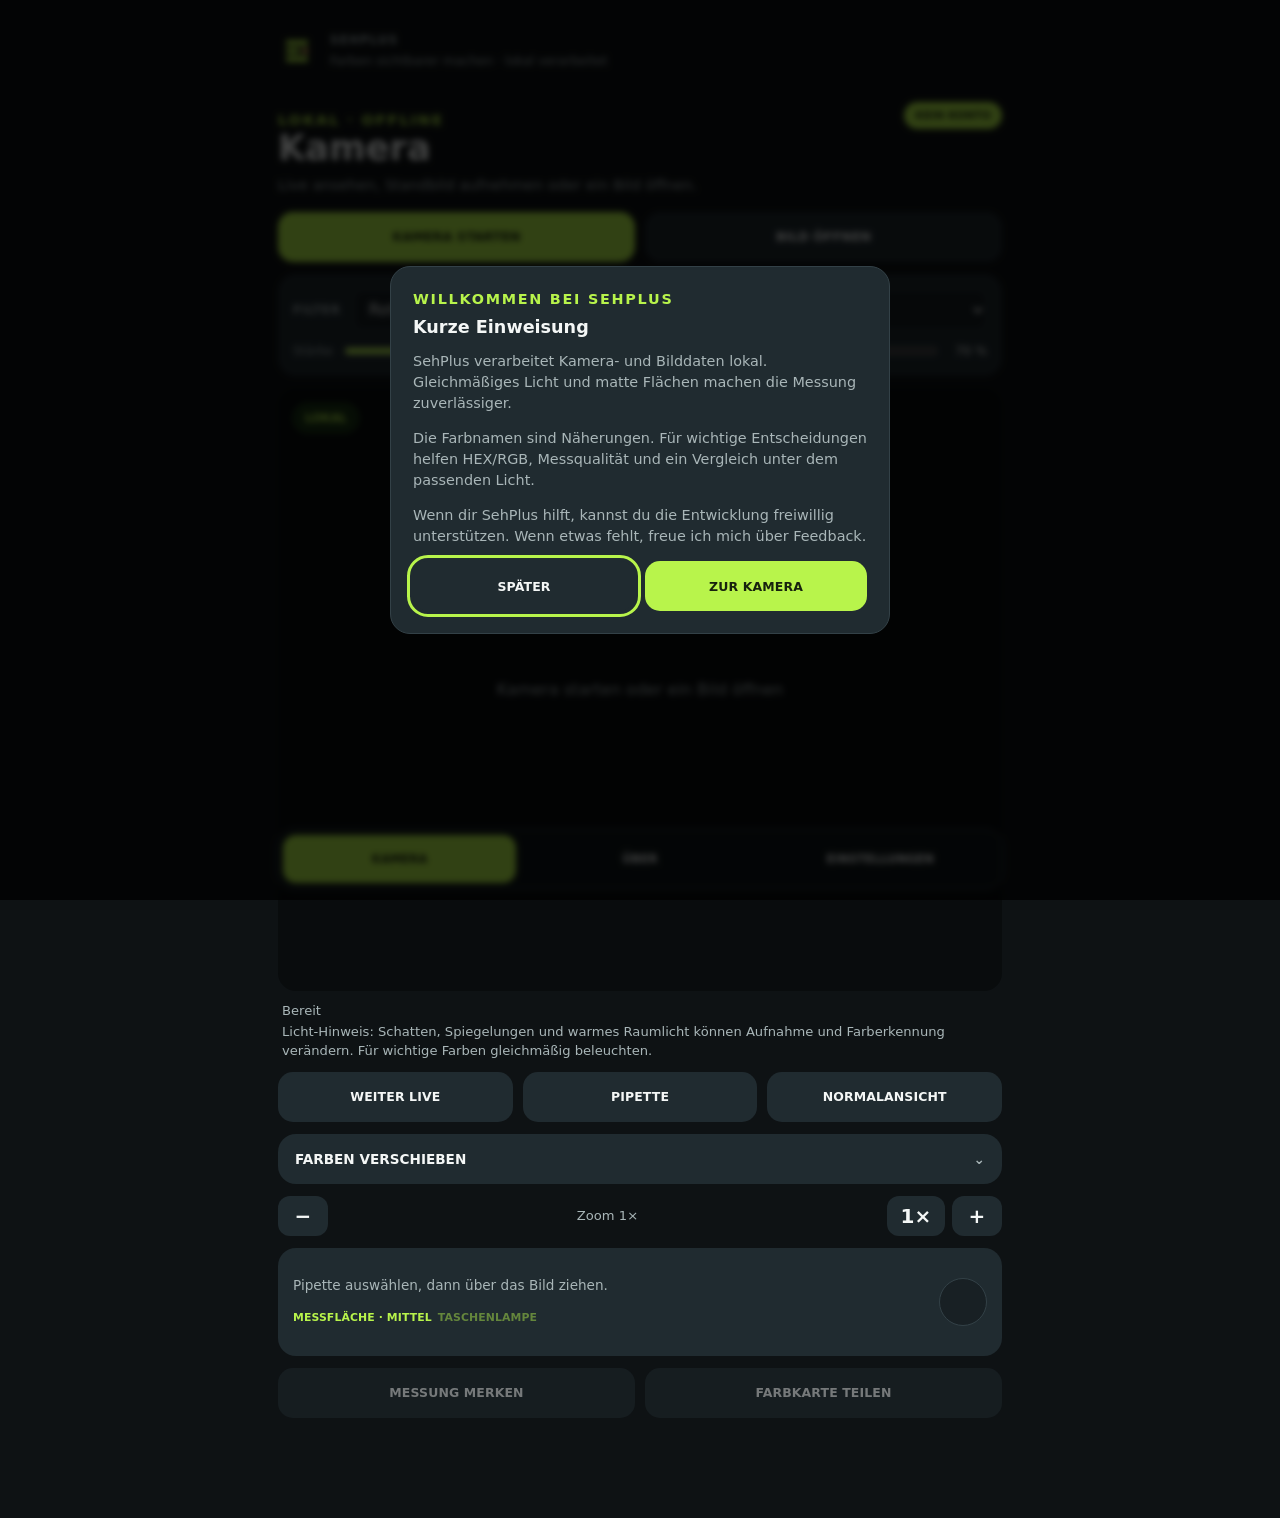
<file: index.html>
<!doctype html>
<html lang="de">
<head>
  <meta charset="utf-8">
  <meta name="viewport" content="width=device-width, initial-scale=1, viewport-fit=cover">
  <meta name="theme-color" content="#0e1214">
  <meta name="description" content="SehPlus ColorAssist – lokale Farbhilfe für Alltag und Schule.">
  <link rel="manifest" href="manifest.webmanifest">
  <link rel="icon" href="icon.svg" type="image/svg+xml">
  <link rel="stylesheet" href="styles.css">
  <title>SehPlus ColorAssist</title>
</head>
<body>
  <div class="app-shell">
    <header class="topbar">
      <div class="brand-lockup">
        <img src="icon.svg" alt="" class="brand-icon">
        <div>
          <p class="eyebrow">SEHPLUS</p>
          <p class="subtitle">Farben sichtbarer machen · lokal verarbeitet</p>
        </div>
      </div>
      <button id="installButton" class="quiet-button" type="button" hidden>INSTALLIEREN</button>
    </header>

    <main>
      <section id="cameraPage" class="page" aria-labelledby="cameraTitle">
        <div class="page-heading">
          <div>
            <p class="eyebrow accent-text">LOKAL · OFFLINE</p>
            <h1 id="cameraTitle">Kamera</h1>
            <p>Live ansehen, Standbild aufnehmen oder ein Bild öffnen.</p>
          </div>
          <span class="status-pill">KEIN KONTO</span>
        </div>

        <div class="action-grid two-columns">
          <button id="cameraButton" class="primary-button" type="button">KAMERA STARTEN</button>
          <label class="secondary-button file-button">
            BILD ÖFFNEN
            <input id="imageInput" type="file" accept="image/*,video/*" capture="environment" hidden>
          </label>
        </div>

        <div class="control-card">
          <label for="filterSelect">FILTER</label>
          <select id="filterSelect" aria-label="Farbfilter auswählen">
            <option value="red_green_plus">Rot-Grün+</option>
            <option value="red_green">Rot-Grün</option>
            <option value="tritan">Blau-Gelb</option>
            <option value="contrast">Kontrast</option>
            <option value="neutral">Neutral</option>
          </select>
          <div class="range-row">
            <span>Stärke</span>
            <input id="strengthRange" type="range" min="0" max="100" value="70">
            <output id="strengthValue">70 %</output>
          </div>
        </div>

        <div id="stage" class="stage" aria-label="Lokale SehPlus-Vorschau">
          <canvas id="viewCanvas"></canvas>
          <div id="stageEmpty" class="stage-empty">Kamera starten oder ein Bild öffnen</div>
          <span class="local-badge">LOKAL</span>
          <div id="pipetteMarker" class="pipette-marker" hidden><span></span></div>
        </div>

        <p id="statusText" class="status-line" aria-live="polite">Bereit</p>
        <p class="light-hint">Licht-Hinweis: Schatten, Spiegelungen und warmes Raumlicht können Aufnahme und Farberkennung verändern. Für wichtige Farben gleichmäßig beleuchten.</p>

        <div class="action-grid three-columns">
          <button id="stillButton" class="secondary-button" type="button" disabled>STANDBILD</button>
          <button id="pipetteButton" class="secondary-button" type="button" disabled>PIPETTE</button>
          <button id="normalButton" class="secondary-button" type="button" disabled>NORMALANSICHT</button>
        </div>

        <details class="fold-card" id="recognitionDetails">
          <summary>FARBEN VERSCHIEBEN</summary>
          <div class="fold-content">
            <label for="recognitionSelect">Lesemodus für Testbilder und Whiteboards</label>
            <select id="recognitionSelect">
              <option value="off">Aus – normaler Filter</option>
              <option value="test_image">Testbild</option>
              <option value="whiteboard">Whiteboard</option>
            </select>
            <p class="small-note">Dieser Modus priorisiert Helligkeits- und Blau-Gelb-Unterschiede. Farben wirken dann absichtlich weniger natürlich.</p>
          </div>
        </details>

        <div class="zoom-row">
          <button id="zoomOut" class="small-button" type="button" disabled>−</button>
          <span id="zoomValue">Zoom 1×</span>
          <button id="zoomReset" class="small-button" type="button" disabled>1×</button>
          <button id="zoomIn" class="small-button" type="button" disabled>+</button>
        </div>

        <div class="result-card">
          <div class="result-copy">
            <p id="pipetteResult">Pipette auswählen, dann über das Bild ziehen.</p>
            <div class="result-actions">
              <button id="areaButton" class="text-button" type="button" disabled>MESSFLÄCHE · MITTEL</button>
              <button id="torchButton" class="text-button" type="button" disabled>TASCHENLAMPE</button>
            </div>
          </div>
          <div id="colorSwatch" class="color-swatch" aria-label="Gemessene Farbe"></div>
        </div>

        <div class="action-grid two-columns compact-actions">
          <button id="saveNoteButton" class="secondary-button" type="button" disabled>MESSUNG MERKEN</button>
          <button id="shareButton" class="secondary-button" type="button" disabled>FARBKARTE TEILEN</button>
        </div>
      </section>

      <section id="aboutPage" class="page" hidden aria-labelledby="aboutTitle">
        <div class="hero-card">
          <div class="hero-brand">
            <img src="icon.svg" alt="" class="hero-icon">
            <div>
              <p class="eyebrow accent-text">SEHPLUS COLORASSIST</p>
              <h1 id="aboutTitle">Farben sicherer unterscheiden</h1>
              <p>Lokal entwickelt für Alltag, Lernen und mehr Selbstständigkeit.</p>
            </div>
          </div>
          <div class="badge-row">
            <span class="status-pill">OFFLINE</span><span class="status-pill">LOKAL</span><span class="status-pill">KEIN KONTO</span>
          </div>
        </div>

        <div class="action-grid two-columns quick-actions">
          <a id="donationLink" class="primary-button link-button" href="#" target="_blank" rel="noopener">FREIWILLIG UNTERSTÜTZEN</a>
          <a id="feedbackLink" class="secondary-button link-button" href="#" target="_blank" rel="noopener">VERBESSERUNG SENDEN</a>
        </div>

        <details class="fold-card" open>
          <summary>ÜBER SEHPLUS</summary>
          <div class="fold-content">
            <p>SehPlus verarbeitet Kamera- und Bilddaten direkt auf deinem Gerät. Die App hilft beim Unterscheiden von Farben, ersetzt aber keine medizinische Untersuchung.</p>
            <div class="feature-grid">
              <div class="feature-tile"><strong>FILTER</strong><span>Farben hervorheben</span></div>
              <div class="feature-tile"><strong>PIPETTE</strong><span>Farbe messen</span></div>
              <div class="feature-tile"><strong>STANDBILD</strong><span>Genau lesen</span></div>
            </div>
          </div>
        </details>
        <details class="fold-card">
          <summary>HILFE &amp; NUTZUNG</summary>
          <div class="fold-content">
            <p>Gleichmäßiges Licht, matte Flächen und eine ruhige Hand machen die Farbmessung zuverlässiger. HEX- und RGB-Werte sind genauer als ein ungefähres Farbetikett.</p>
            <button id="helpButton" class="secondary-button full-button" type="button">KURZE EINWEISUNG</button>
          </div>
        </details>
        <details class="fold-card">
          <summary>DATENSCHUTZ</summary>
          <div class="fold-content">
            <p>Kein Konto, kein automatischer Upload und keine Hintergrundaufzeichnung. Kamera- und Bilddaten verlassen dieses Gerät nicht.</p>
            <div class="action-grid two-columns">
              <a class="secondary-button link-button" href="privacy.html">DATENSCHUTZ</a>
              <a class="secondary-button link-button" href="impressum.html">KONTAKT / IMPRESSUM</a>
            </div>
          </div>
        </details>
        <details class="fold-card">
          <summary>ENTWICKLER &amp; VERSION</summary>
          <div class="fold-content">
            <span class="version-badge">VERSION 1.6.0</span>
            <p>Unabhängig entwickelt, um Farberkennung im Alltag einfacher zu machen.</p>
            <p class="small-note">Keine medizinische Diagnose · SehPlus ColorAssist v2</p>
          </div>
        </details>
      </section>

      <section id="settingsPage" class="page" hidden aria-labelledby="settingsTitle">
        <div class="page-heading"><div><p class="eyebrow accent-text">PERSÖNLICH</p><h1 id="settingsTitle">Einstellungen</h1><p>Die Auswahl bleibt lokal auf diesem Gerät.</p></div></div>
        <div class="settings-card">
          <label class="switch-row"><span><strong>Automatisch verbessern</strong><small>Helligkeit und Kontrast vorsichtig ausgleichen.</small></span><input id="autoEnhance" type="checkbox" checked></label>
          <label class="switch-row"><span><strong>Haptisches Feedback</strong><small>Kurze Rückmeldung bei wichtigen Aktionen.</small></span><input id="haptics" type="checkbox" checked></label>
        </div>
        <div class="settings-card">
          <h2>Lokale Daten</h2>
          <p>Farbnamen und Einstellungen bleiben im Browser gespeichert. Bilder werden nicht gespeichert, außer du lädst sie selbst herunter.</p>
          <button id="clearData" class="secondary-button full-button" type="button">LOKALE NOTIZEN LÖSCHEN</button>
        </div>
        <div class="settings-card"><h2>Hinweis</h2><p>Die Web-Version benötigt HTTPS für die Kamera. Taschenlampensteuerung hängt vom Browser und Gerät ab.</p></div>
      </section>
    </main>

    <nav class="bottom-nav" aria-label="Hauptnavigation">
      <button class="nav-button selected" data-page="cameraPage" type="button">KAMERA</button>
      <button class="nav-button" data-page="aboutPage" type="button">ÜBER</button>
      <button class="nav-button" data-page="settingsPage" type="button">EINSTELLUNGEN</button>
    </nav>
  </div>
  <dialog id="welcomeDialog">
    <div class="dialog-card">
      <p class="eyebrow accent-text">WILLKOMMEN BEI SEHPLUS</p>
      <h2>Kurze Einweisung</h2>
      <p>SehPlus verarbeitet Kamera- und Bilddaten lokal. Gleichmäßiges Licht und matte Flächen machen die Messung zuverlässiger.</p>
      <p>Die Farbnamen sind Näherungen. Für wichtige Entscheidungen helfen HEX/RGB, Messqualität und ein Vergleich unter dem passenden Licht.</p>
      <p class="small-note">Wenn dir SehPlus hilft, kannst du die Entwicklung freiwillig unterstützen. Wenn etwas fehlt, freue ich mich über Feedback.</p>
      <div class="action-grid two-columns">
        <button id="welcomeLater" class="secondary-button" type="button">SPÄTER</button>
        <button id="welcomeStart" class="primary-button" type="button">ZUR KAMERA</button>
      </div>
    </div>
  </dialog>
  <script src="app.js"></script>
</body>
</html>
</file>
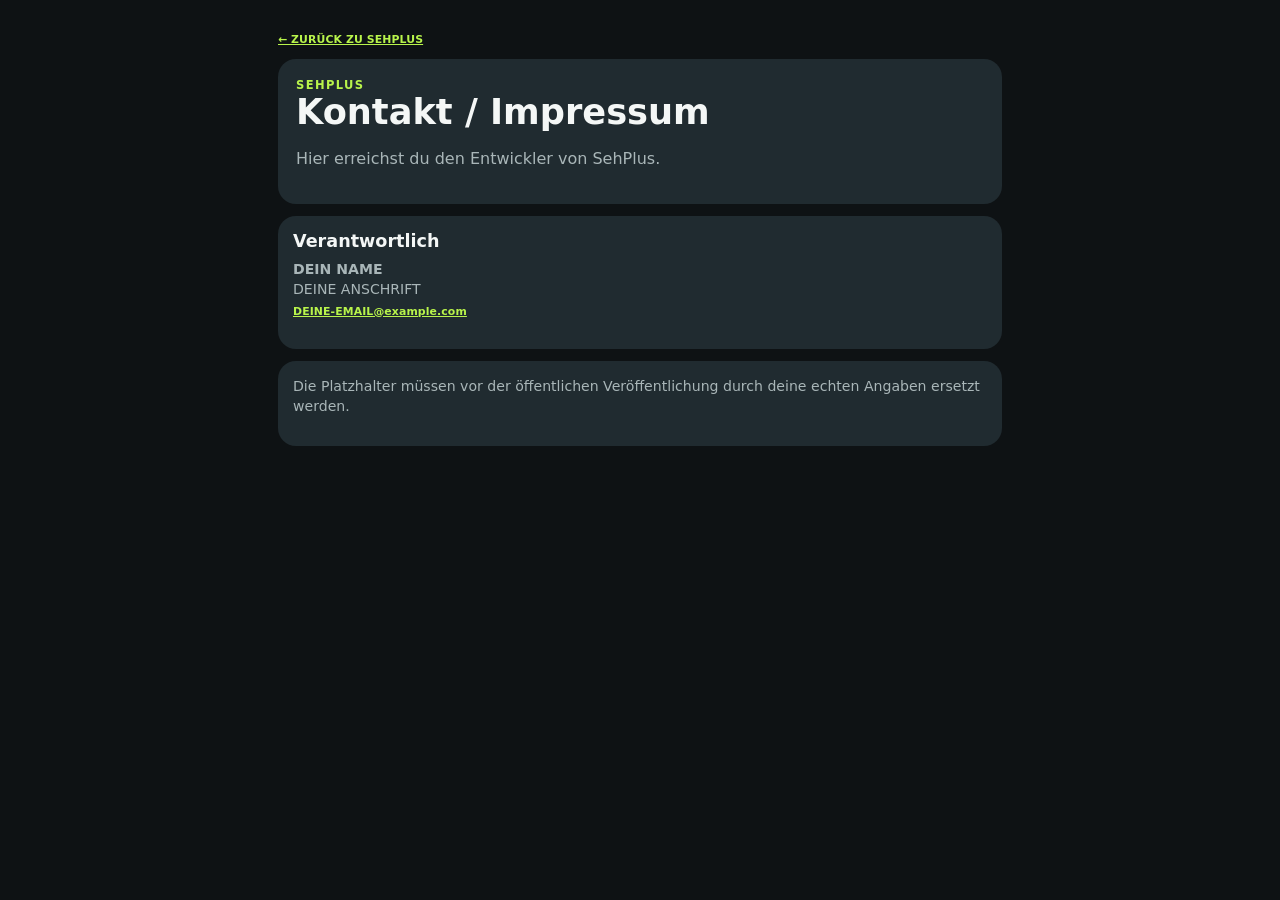
<file: impressum.html>
<!doctype html>
<html lang="de">
<head>
  <meta charset="utf-8">
  <meta name="viewport" content="width=device-width, initial-scale=1">
  <meta name="theme-color" content="#0e1214">
  <link rel="stylesheet" href="styles.css">
  <title>SehPlus · Kontakt</title>
</head>
<body><div class="app-shell"><main class="page">
  <a class="text-button" href="index.html">← ZURÜCK ZU SEHPLUS</a>
  <div class="hero-card"><p class="eyebrow accent-text">SEHPLUS</p><h1>Kontakt / Impressum</h1><p>Hier erreichst du den Entwickler von SehPlus.</p></div>
  <div class="settings-card">
    <h2>Verantwortlich</h2>
    <p><strong>DEIN NAME</strong><br>DEINE ANSCHRIFT<br><a class="text-button" href="mailto:DEINE-EMAIL@example.com">DEINE-EMAIL@example.com</a></p>
  </div>
  <div class="settings-card"><p class="small-note">Die Platzhalter müssen vor der öffentlichen Veröffentlichung durch deine echten Angaben ersetzt werden.</p></div>
</main></div></body>
</html>
</file>
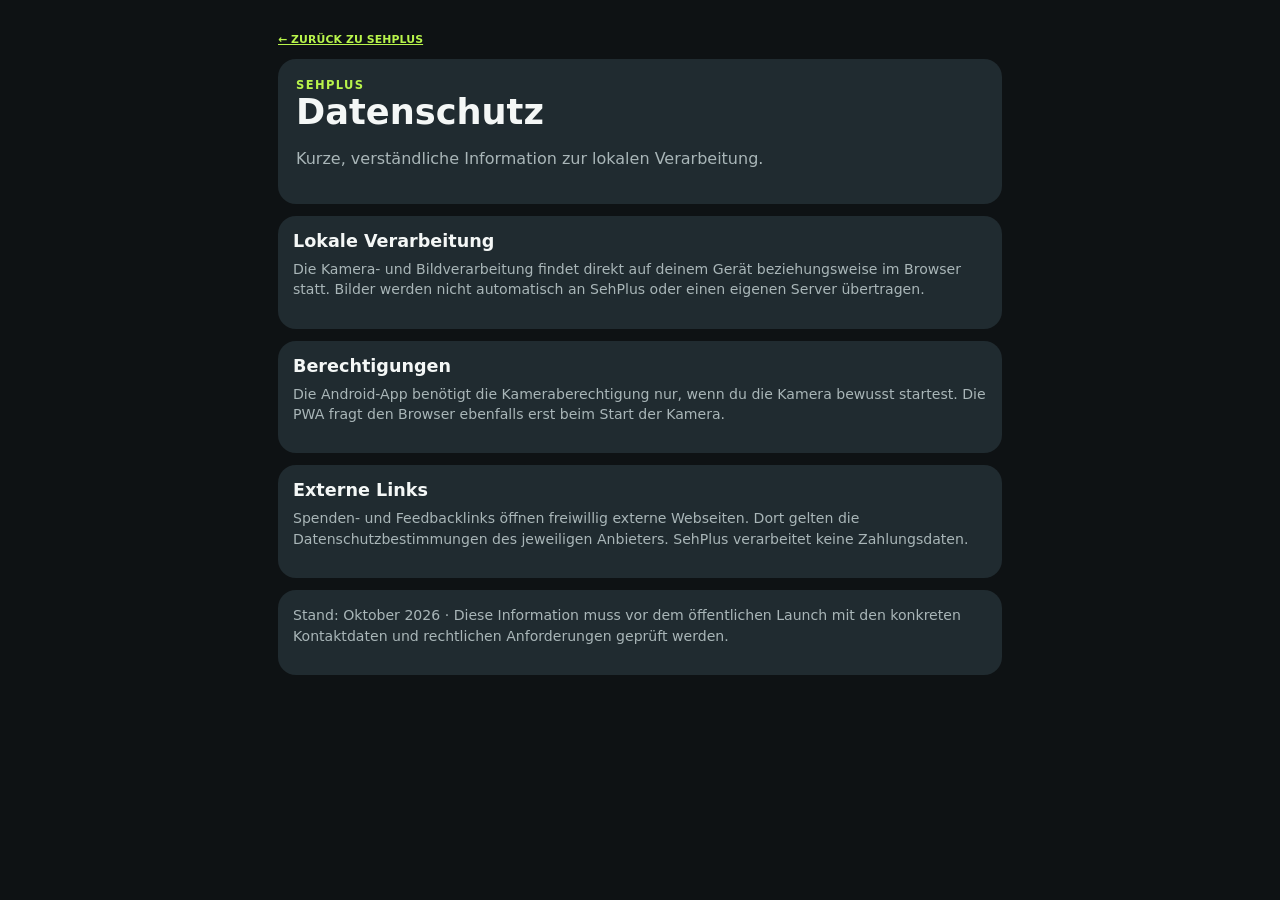
<file: privacy.html>
<!doctype html>
<html lang="de">
<head>
  <meta charset="utf-8">
  <meta name="viewport" content="width=device-width, initial-scale=1">
  <meta name="theme-color" content="#0e1214">
  <link rel="stylesheet" href="styles.css">
  <title>SehPlus · Datenschutz</title>
</head>
<body><div class="app-shell"><main class="page">
  <a class="text-button" href="index.html">← ZURÜCK ZU SEHPLUS</a>
  <div class="hero-card"><p class="eyebrow accent-text">SEHPLUS</p><h1>Datenschutz</h1><p>Kurze, verständliche Information zur lokalen Verarbeitung.</p></div>
  <div class="settings-card">
    <h2>Lokale Verarbeitung</h2>
    <p>Die Kamera- und Bildverarbeitung findet direkt auf deinem Gerät beziehungsweise im Browser statt. Bilder werden nicht automatisch an SehPlus oder einen eigenen Server übertragen.</p>
  </div>
  <div class="settings-card">
    <h2>Berechtigungen</h2>
    <p>Die Android-App benötigt die Kameraberechtigung nur, wenn du die Kamera bewusst startest. Die PWA fragt den Browser ebenfalls erst beim Start der Kamera.</p>
  </div>
  <div class="settings-card">
    <h2>Externe Links</h2>
    <p>Spenden- und Feedbacklinks öffnen freiwillig externe Webseiten. Dort gelten die Datenschutzbestimmungen des jeweiligen Anbieters. SehPlus verarbeitet keine Zahlungsdaten.</p>
  </div>
  <div class="settings-card"><p class="small-note">Stand: Oktober 2026 · Diese Information muss vor dem öffentlichen Launch mit den konkreten Kontaktdaten und rechtlichen Anforderungen geprüft werden.</p></div>
</main></div></body>
</html>
</file>
<file: styles.css>
:root {
  color-scheme: dark;
  --background: #0e1214;
  --surface: #182024;
  --surface-two: #202b30;
  --text: #f4f7f6;
  --muted: #a9b6b8;
  --accent: #b8f44b;
  --accent-dark: #2b451a;
  --divider: #334147;
  --radius: 18px;
  font-family: Inter, ui-sans-serif, system-ui, -apple-system, BlinkMacSystemFont, "Segoe UI", sans-serif;
}

* { box-sizing: border-box; }
body { margin: 0; background: var(--background); color: var(--text); min-width: 320px; }
button, input, select { font: inherit; }
button, .link-button { -webkit-tap-highlight-color: transparent; }
button:focus-visible, a:focus-visible, select:focus-visible, input:focus-visible { outline: 3px solid var(--accent); outline-offset: 3px; }
.app-shell { width: min(100%, 760px); margin: 0 auto; padding: max(14px, env(safe-area-inset-top)) 16px max(12px, env(safe-area-inset-bottom)); }
.topbar { min-height: 74px; display: flex; align-items: center; justify-content: space-between; gap: 12px; }
.brand-lockup, .hero-brand { display: flex; align-items: center; gap: 12px; }
.brand-icon { width: 42px; height: 42px; flex: 0 0 auto; border-radius: 12px; }
.eyebrow { margin: 0; font-size: .72rem; font-weight: 800; letter-spacing: .12em; }
.subtitle, p { color: var(--muted); }
.subtitle { margin: 3px 0 0; font-size: .78rem; }
h1 { margin: 0; font-size: clamp(1.6rem, 5vw, 2.2rem); line-height: 1.05; }
h2 { margin: 0 0 8px; font-size: 1.1rem; }
p { line-height: 1.45; }
.accent-text { color: var(--accent); }
.quiet-button, .nav-button, .small-button, .text-button, .primary-button, .secondary-button { border: 0; cursor: pointer; font-weight: 800; letter-spacing: .01em; transition: transform .15s ease, filter .15s ease, background .15s ease; }
.quiet-button:active, button:active, .link-button:active { transform: scale(.98); }
.quiet-button { border: 1px solid var(--divider); border-radius: 999px; background: transparent; color: var(--muted); padding: 9px 12px; font-size: .7rem; }
.page { padding: 14px 2px 88px; }
.page-heading { display: flex; justify-content: space-between; align-items: flex-start; gap: 16px; margin-bottom: 16px; }
.page-heading p { margin: 7px 0 0; font-size: .92rem; }
.status-pill, .version-badge { display: inline-flex; align-items: center; justify-content: center; background: var(--accent); color: #1b2a0f; border-radius: 999px; padding: 7px 11px; font-size: .68rem; font-weight: 900; white-space: nowrap; }
.badge-row { display: flex; flex-wrap: wrap; gap: 8px; margin-top: 18px; }
.action-grid { display: grid; gap: 10px; }
.two-columns { grid-template-columns: repeat(2, minmax(0, 1fr)); }
.three-columns { grid-template-columns: repeat(3, minmax(0, 1fr)); }
.primary-button, .secondary-button, .file-button { min-height: 50px; border-radius: 15px; display: inline-flex; align-items: center; justify-content: center; padding: 10px 12px; text-align: center; text-decoration: none; font-size: .78rem; }
.primary-button { color: #17220e; background: var(--accent); }
.secondary-button { color: var(--text); background: var(--surface-two); }
.secondary-button:disabled, .small-button:disabled, .text-button:disabled { opacity: .45; cursor: not-allowed; }
.file-button { cursor: pointer; }
.control-card, .result-card, .settings-card, .hero-card { background: var(--surface-two); border-radius: var(--radius); padding: 15px; margin: 12px 0; }
.control-card { display: grid; grid-template-columns: auto minmax(0, 1fr); gap: 10px 12px; align-items: center; }
.control-card label { color: var(--muted); font-size: .72rem; font-weight: 800; letter-spacing: .08em; }
select { width: 100%; min-height: 42px; border: 1px solid var(--divider); border-radius: 11px; padding: 0 11px; background: var(--surface); color: var(--text); }
.range-row { grid-column: 1 / -1; display: grid; grid-template-columns: auto minmax(0, 1fr) auto; gap: 9px; align-items: center; color: var(--muted); font-size: .78rem; }
input[type="range"] { accent-color: var(--accent); min-width: 0; width: 100%; }
output { color: var(--text); min-width: 42px; text-align: right; }
.stage { position: relative; width: 100%; min-height: 360px; height: min(67vh, 620px); overflow: hidden; border-radius: var(--radius); background: #090c0d; display: grid; place-items: center; touch-action: none; }
#viewCanvas { max-width: 100%; max-height: 100%; display: block; transform-origin: center; image-rendering: auto; }
.stage-empty { position: absolute; inset: 0; display: grid; place-items: center; padding: 24px; text-align: center; color: var(--muted); pointer-events: none; }
.local-badge { position: absolute; top: 14px; left: 14px; border-radius: 999px; padding: 9px 13px; background: #183314; color: var(--accent); font-size: .72rem; font-weight: 900; }
.pipette-marker { position: absolute; width: 62px; height: 62px; border: 3px solid white; border-radius: 50%; transform: translate(-50%, -50%); pointer-events: none; box-shadow: 0 0 0 7px #0e1214aa; }
.pipette-marker::before, .pipette-marker::after { content: ""; position: absolute; background: white; }
.pipette-marker::before { width: 3px; height: 86px; top: -15px; left: 27px; }
.pipette-marker::after { height: 3px; width: 86px; left: -15px; top: 27px; }
.pipette-marker span { position: absolute; width: 14px; height: 14px; background: var(--accent); border-radius: 50%; top: 21px; left: 21px; z-index: 1; }
.status-line, .light-hint, .small-note { font-size: .82rem; }
.status-line { margin: 10px 4px 2px; min-height: 1.3em; }
.light-hint { margin: 0 4px 12px; }
.fold-card { margin-top: 12px; border-radius: var(--radius); background: var(--surface-two); overflow: hidden; }
.fold-card summary { cursor: pointer; padding: 17px; font-size: .85rem; font-weight: 900; list-style: none; }
.fold-card summary::-webkit-details-marker { display: none; }
.fold-card summary::after { content: "⌄"; float: right; color: var(--muted); }
.fold-card[open] summary { color: var(--accent); border-bottom: 1px solid var(--divider); }
.fold-card[open] summary::after { content: "⌃"; }
.fold-content { padding: 15px 17px 18px; }
.fold-content p { margin: 0 0 13px; }
.zoom-row { display: grid; grid-template-columns: 50px minmax(0, 1fr) 58px 50px; gap: 7px; align-items: center; margin: 12px 0; }
.zoom-row span { text-align: center; color: var(--muted); font-size: .82rem; }
.small-button { min-height: 40px; color: var(--text); background: var(--surface-two); border-radius: 12px; font-size: 1.25rem; }
.result-card { display: flex; align-items: center; gap: 13px; min-height: 108px; }
.result-copy { min-width: 0; flex: 1; }
.result-copy p { margin: 0; white-space: pre-line; font-size: .85rem; }
.result-actions { display: flex; flex-wrap: wrap; gap: 6px; margin-top: 11px; }
.text-button { color: var(--accent); background: transparent; padding: 4px 0; font-size: .68rem; }
.color-swatch { width: 48px; height: 48px; flex: 0 0 auto; border-radius: 50%; background: var(--surface); border: 1px solid var(--divider); }
.compact-actions { margin-top: 10px; }
.feature-grid { display: grid; grid-template-columns: repeat(3, 1fr); gap: 7px; }
.feature-tile { min-height: 70px; display: grid; place-content: center; gap: 4px; padding: 7px 4px; border-radius: 12px; background: var(--surface); text-align: center; }
.feature-tile strong { font-size: .68rem; }
.feature-tile span { color: var(--muted); font-size: .66rem; }
.hero-card { padding: 18px; }
.hero-icon { width: 58px; height: 58px; border-radius: 16px; flex: 0 0 auto; }
.hero-brand h1 { font-size: 1.35rem; }
.hero-brand p { margin: 5px 0 0; font-size: .8rem; }
.quick-actions { margin: 14px 0; }
.full-button { width: 100%; }
.settings-card p { margin: 0 0 14px; font-size: .88rem; }
.switch-row { display: flex; justify-content: space-between; align-items: center; gap: 14px; padding: 12px 0; border-bottom: 1px solid var(--divider); }
.switch-row:last-child { border-bottom: 0; }
.switch-row strong, .switch-row small { display: block; }
.switch-row small { color: var(--muted); margin-top: 4px; line-height: 1.35; }
.switch-row input { width: 44px; height: 24px; accent-color: var(--accent); }
.bottom-nav { position: fixed; left: 50%; bottom: max(10px, env(safe-area-inset-bottom)); transform: translateX(-50%); width: min(calc(100% - 32px), 728px); display: grid; grid-template-columns: repeat(3, 1fr); gap: 7px; padding: 6px; border: 1px solid var(--divider); border-radius: 18px; background: #11191ccc; backdrop-filter: blur(12px); z-index: 10; }
.nav-button { min-height: 48px; border-radius: 13px; color: var(--text); background: transparent; font-size: .72rem; }
.nav-button.selected { color: #17220e; background: var(--accent); }
dialog { width: min(calc(100% - 28px), 500px); padding: 0; border: 1px solid var(--divider); border-radius: 20px; background: var(--surface-two); color: var(--text); }
dialog::backdrop { background: #000b; backdrop-filter: blur(3px); }
.dialog-card { padding: 22px; }
.dialog-card h2 { margin-top: 7px; }
.dialog-card p { font-size: .9rem; }
@media (max-width: 480px) {
  .app-shell { padding-left: 12px; padding-right: 12px; }
  .two-columns { grid-template-columns: 1fr; }
  .three-columns { gap: 6px; }
  .three-columns .secondary-button { padding-left: 5px; padding-right: 5px; font-size: .69rem; }
  .stage { min-height: 300px; height: 57vh; }
  .page-heading { gap: 8px; }
  .status-pill { font-size: .6rem; padding: 6px 8px; }
}
</file>
